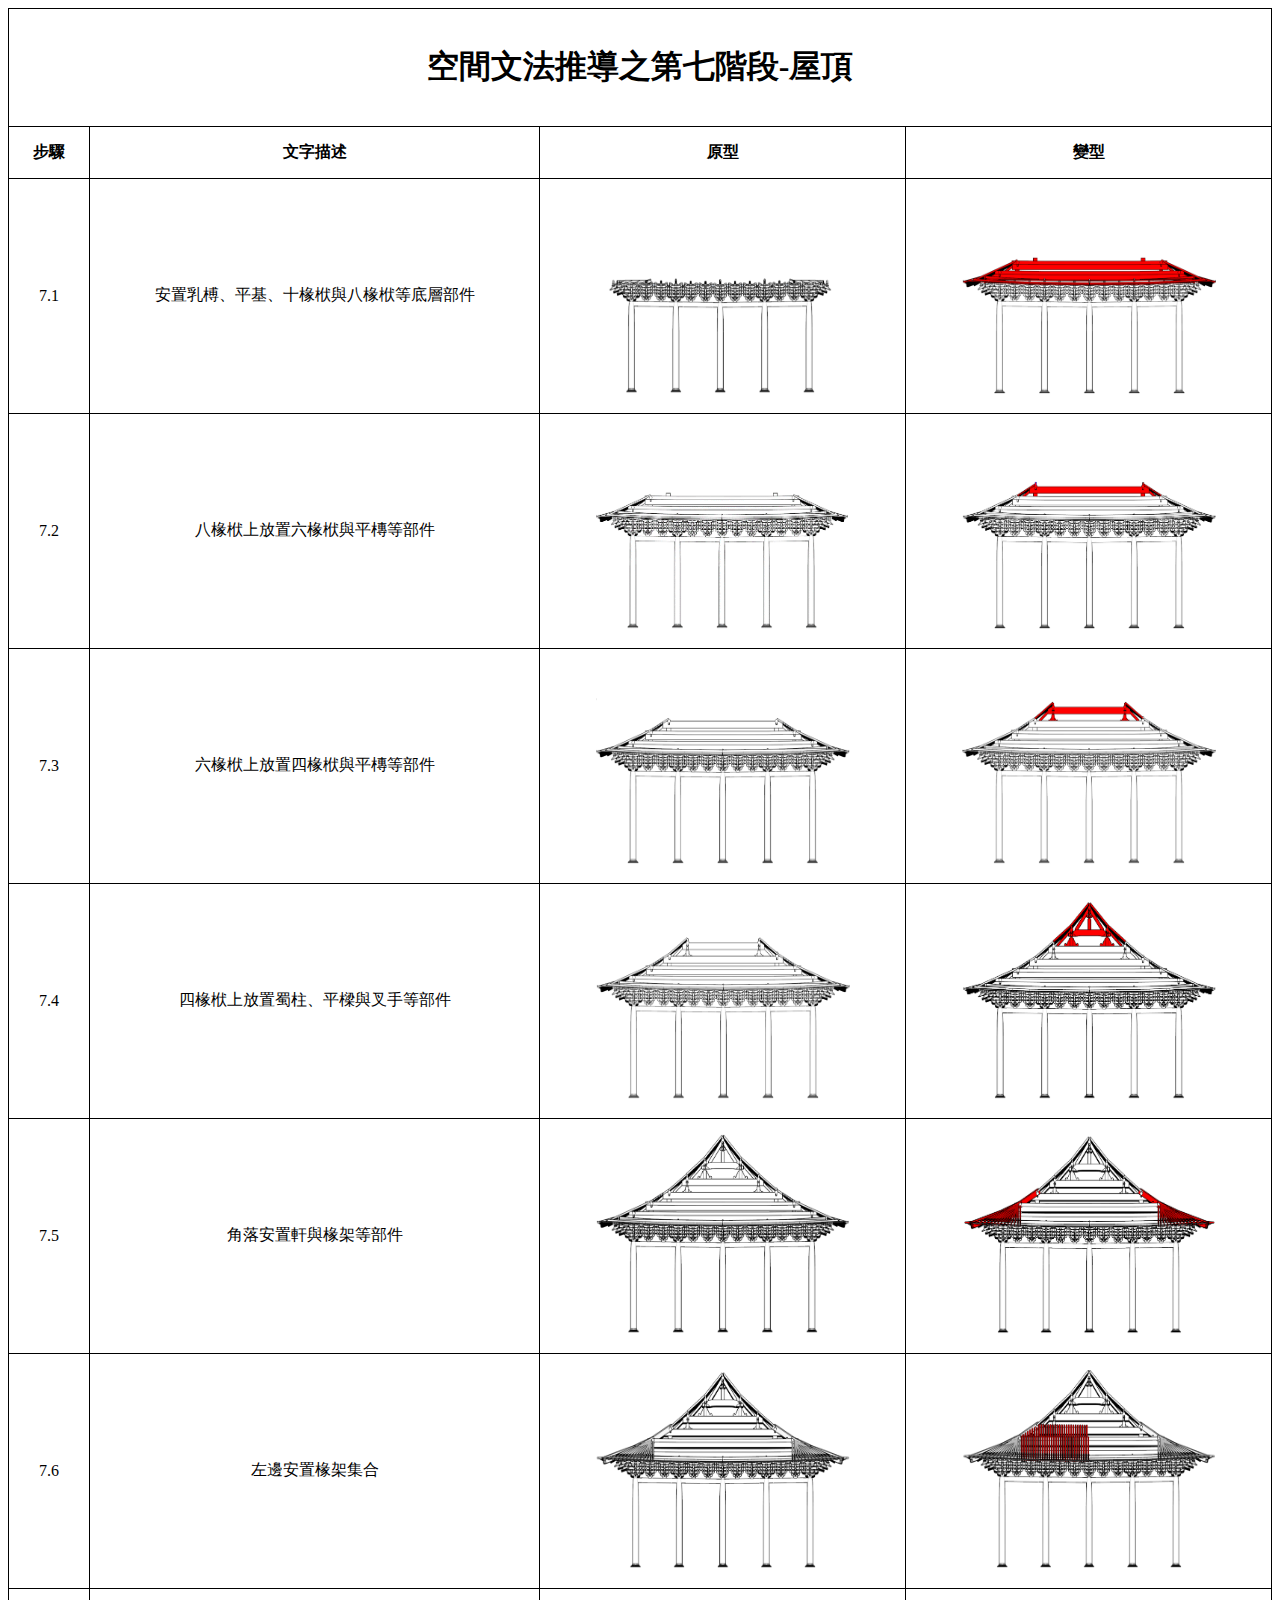
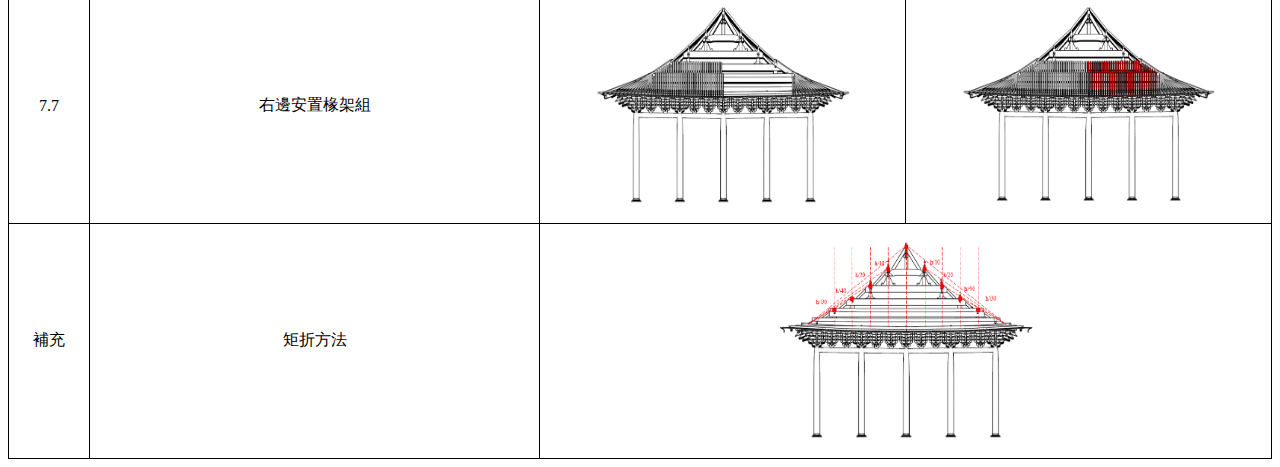
<file: RoofIllustrate/Rules.html>
﻿<!DOCTYPE html>
<html xmlns="http://www.w3.org/1999/xhtml">
<head>
    <meta charset="utf-8">
    <title>空間文法推導之第七階段-屋頂</title>
    <link rel="stylesheet" type="text/css" href="styles/Table_style.css">
    <script src="scripts/jquery-2.1.4.min.js"></script>
    <script src="scripts/Rules.js"></script>
</head>
<body>
    <table id="ruleTable">
    <thead>
		<tr><th colspan = "4"><h1>空間文法推導之第七階段-屋頂</h1></th></tr>
        <tr>
            <th rowspan="2">步驟</th>
            <th rowspan="2">文字描述</th>
            <th>原型</th>
            <th>變型</th>
        </tr>
    </thead>
    <tbody></tbody>
       
    </table>
</body>
</html>
</file>
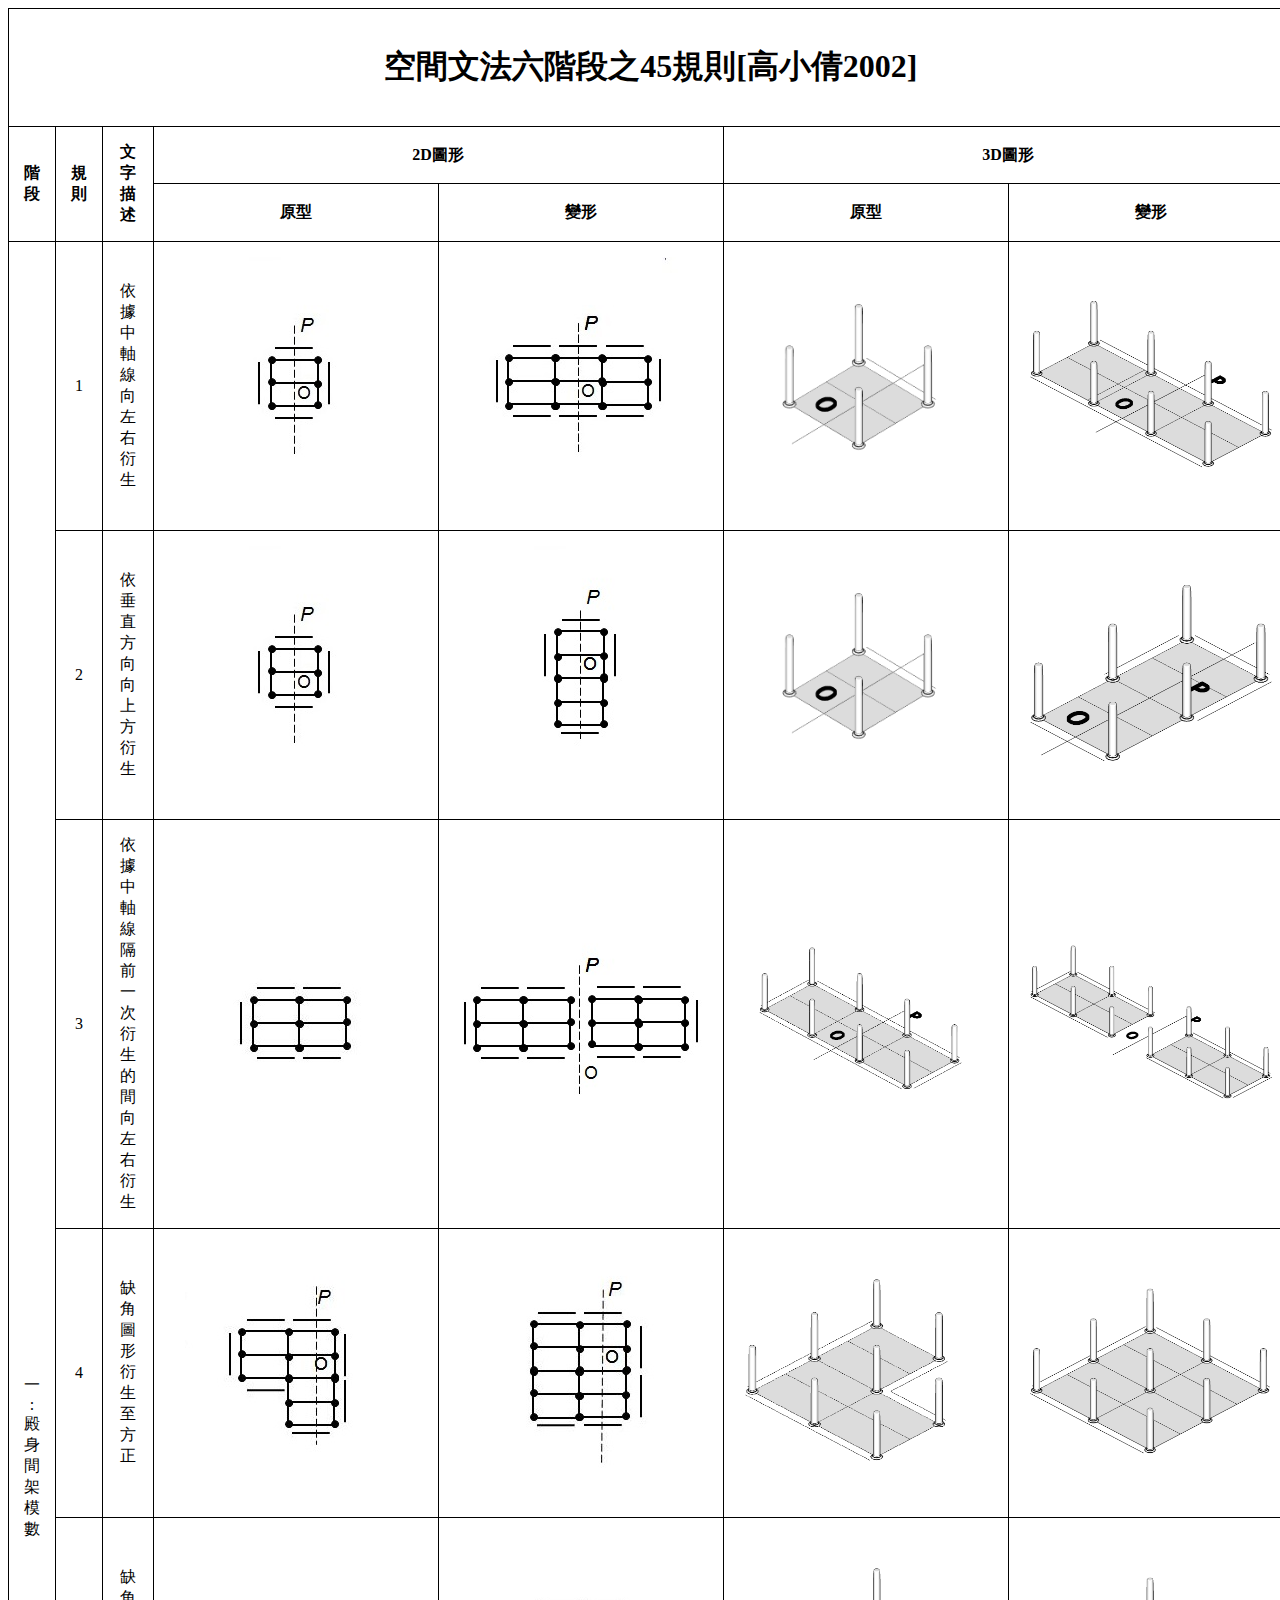
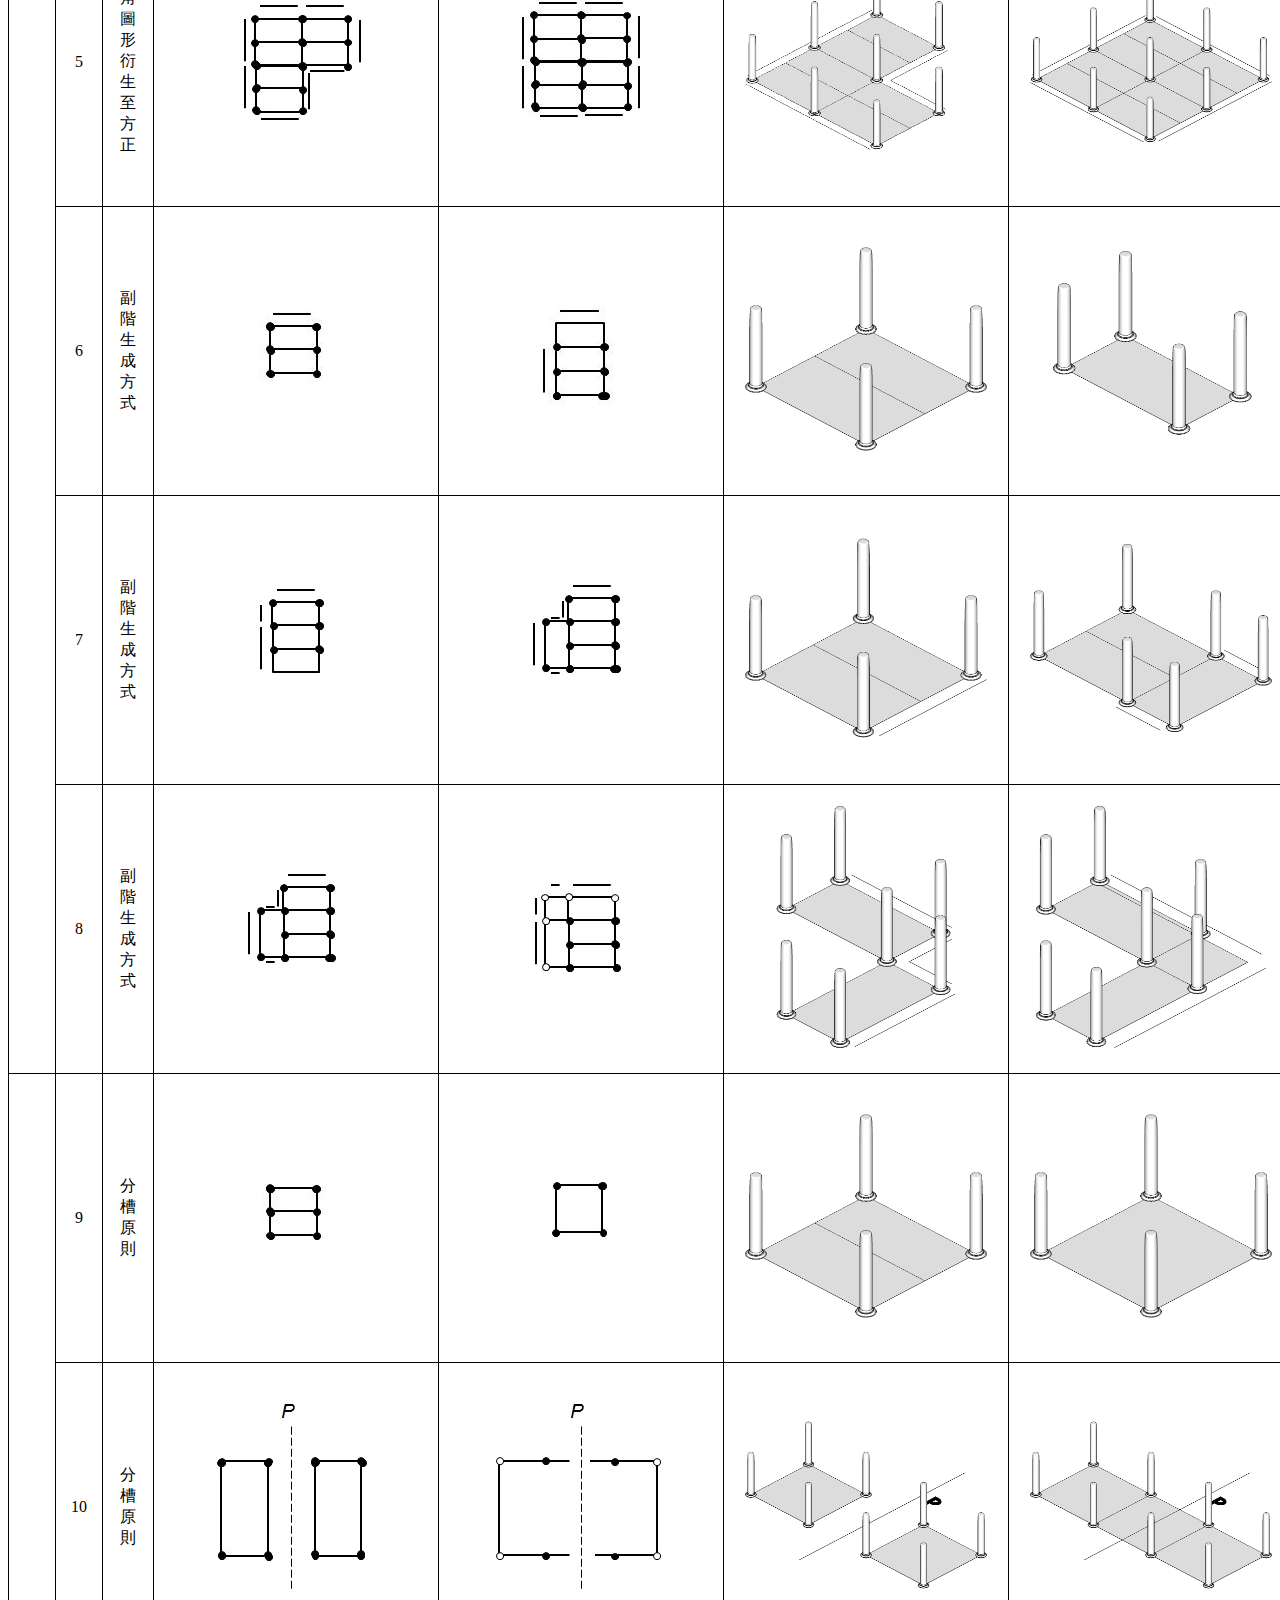
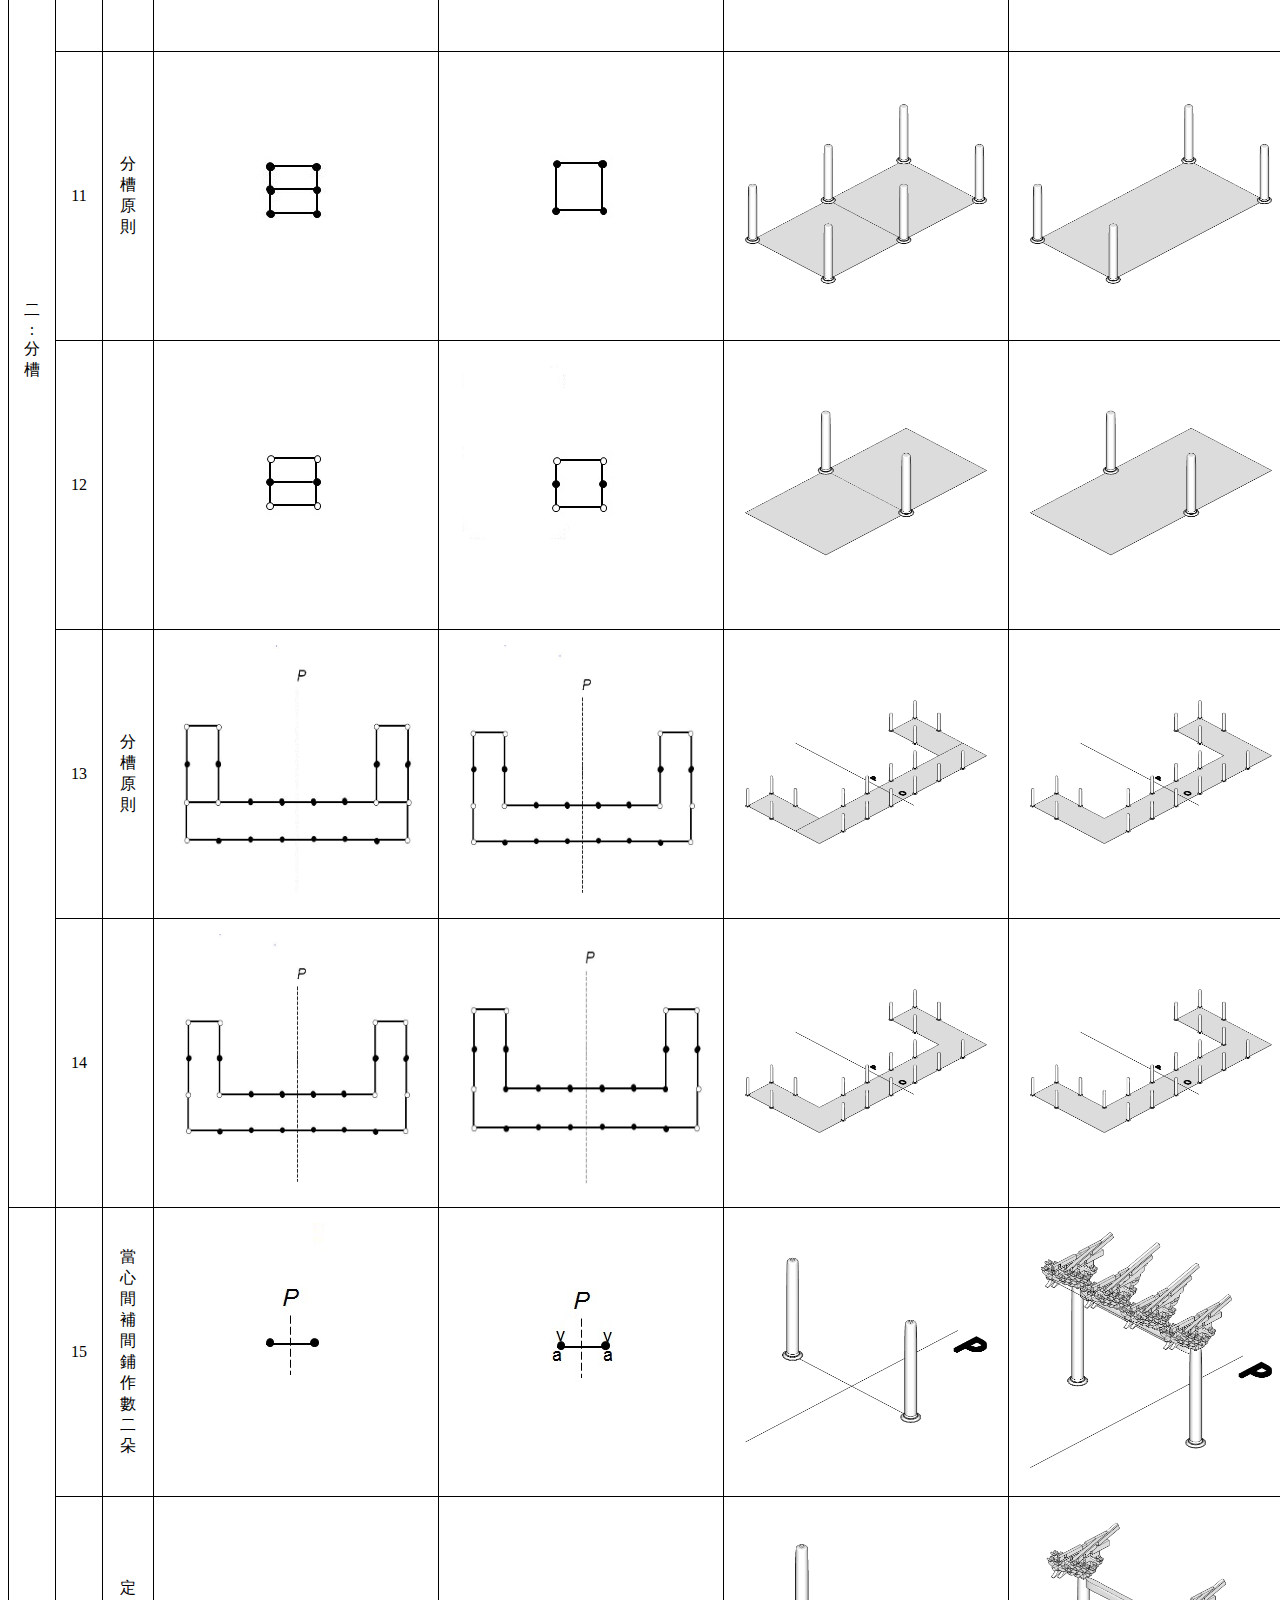
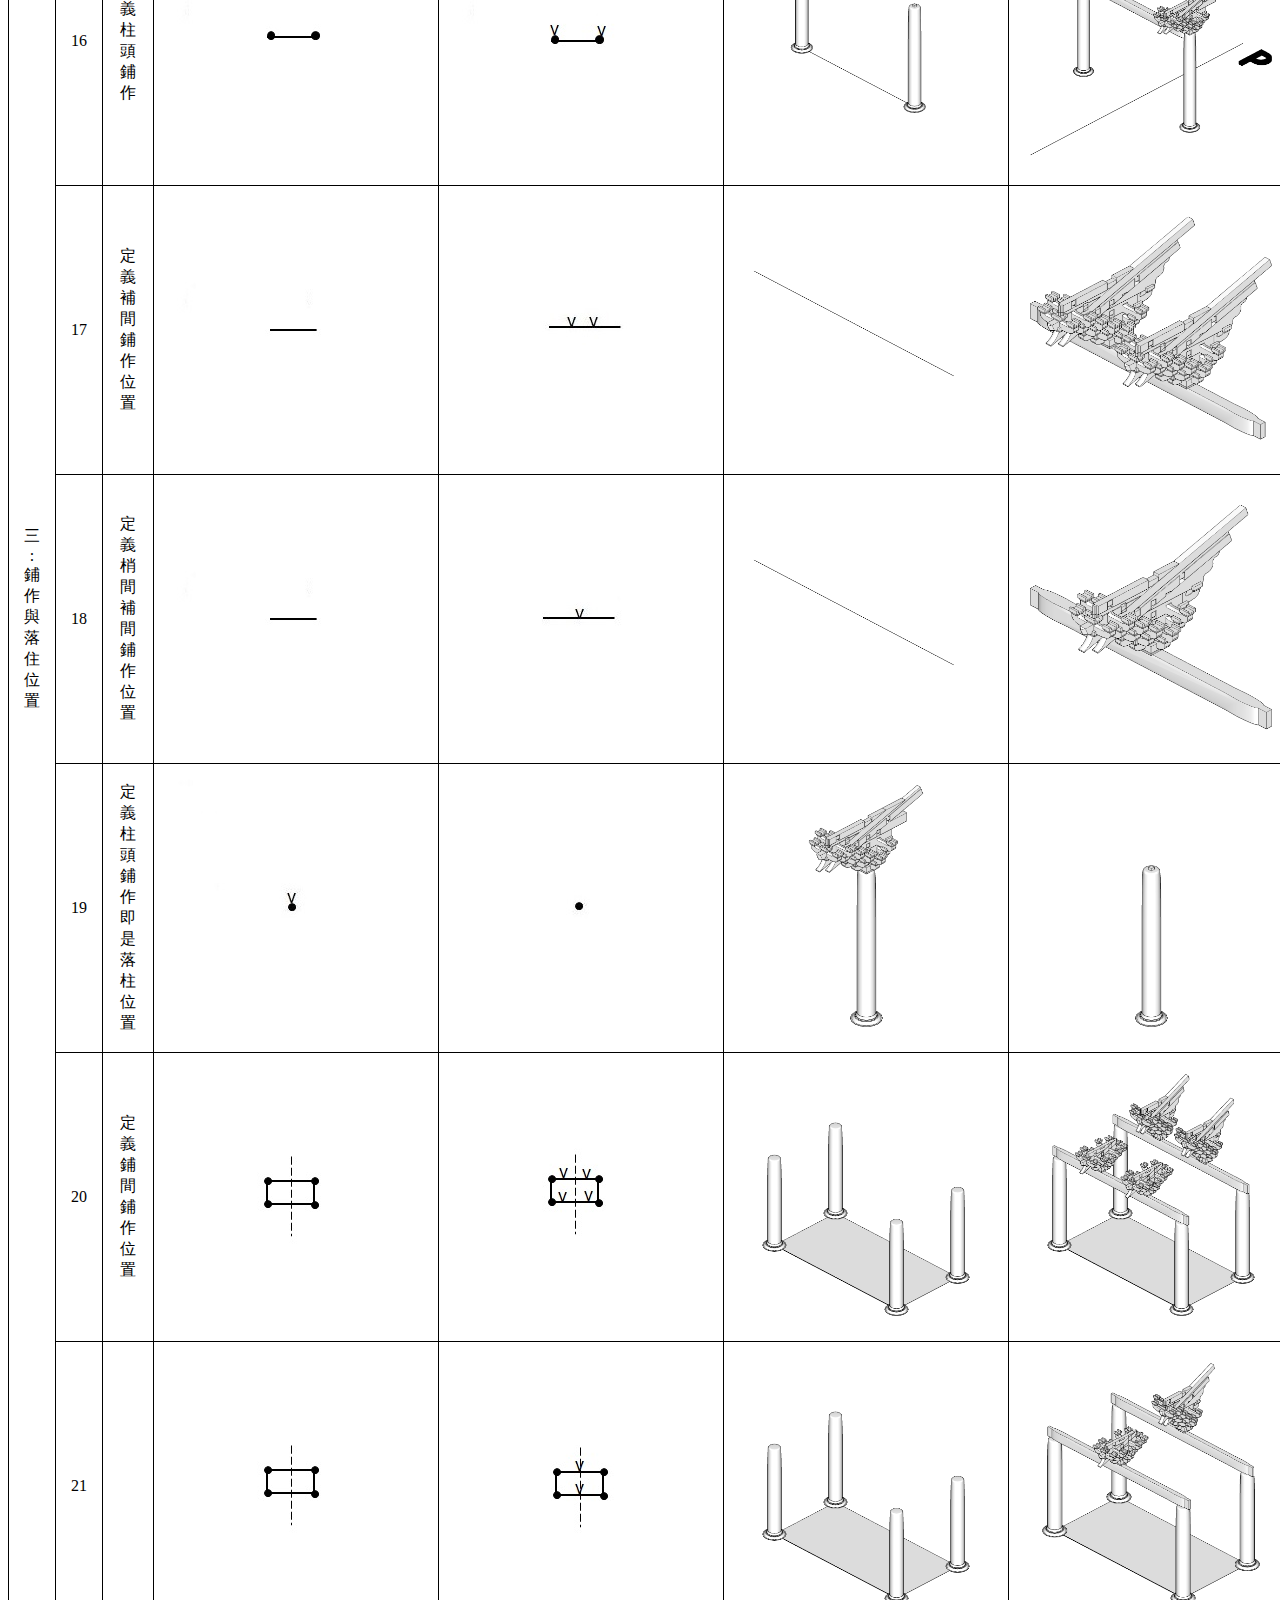
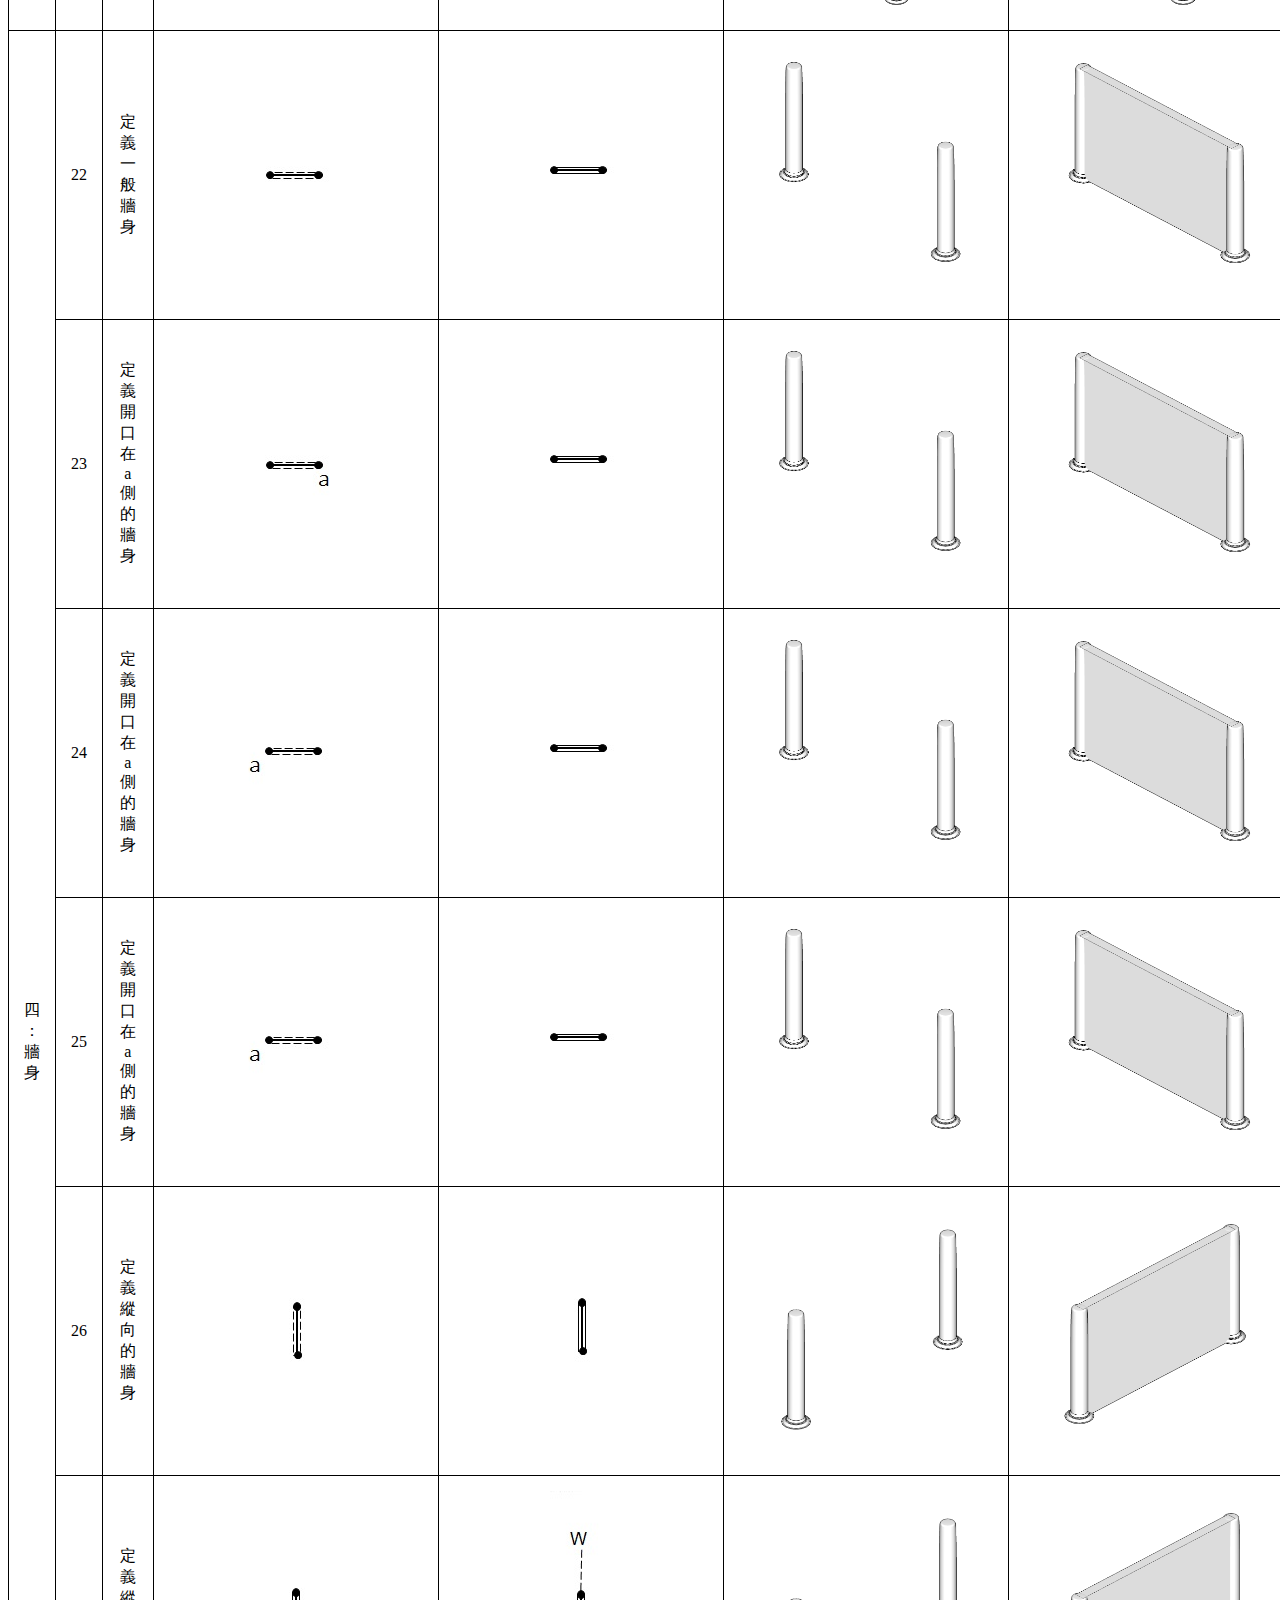
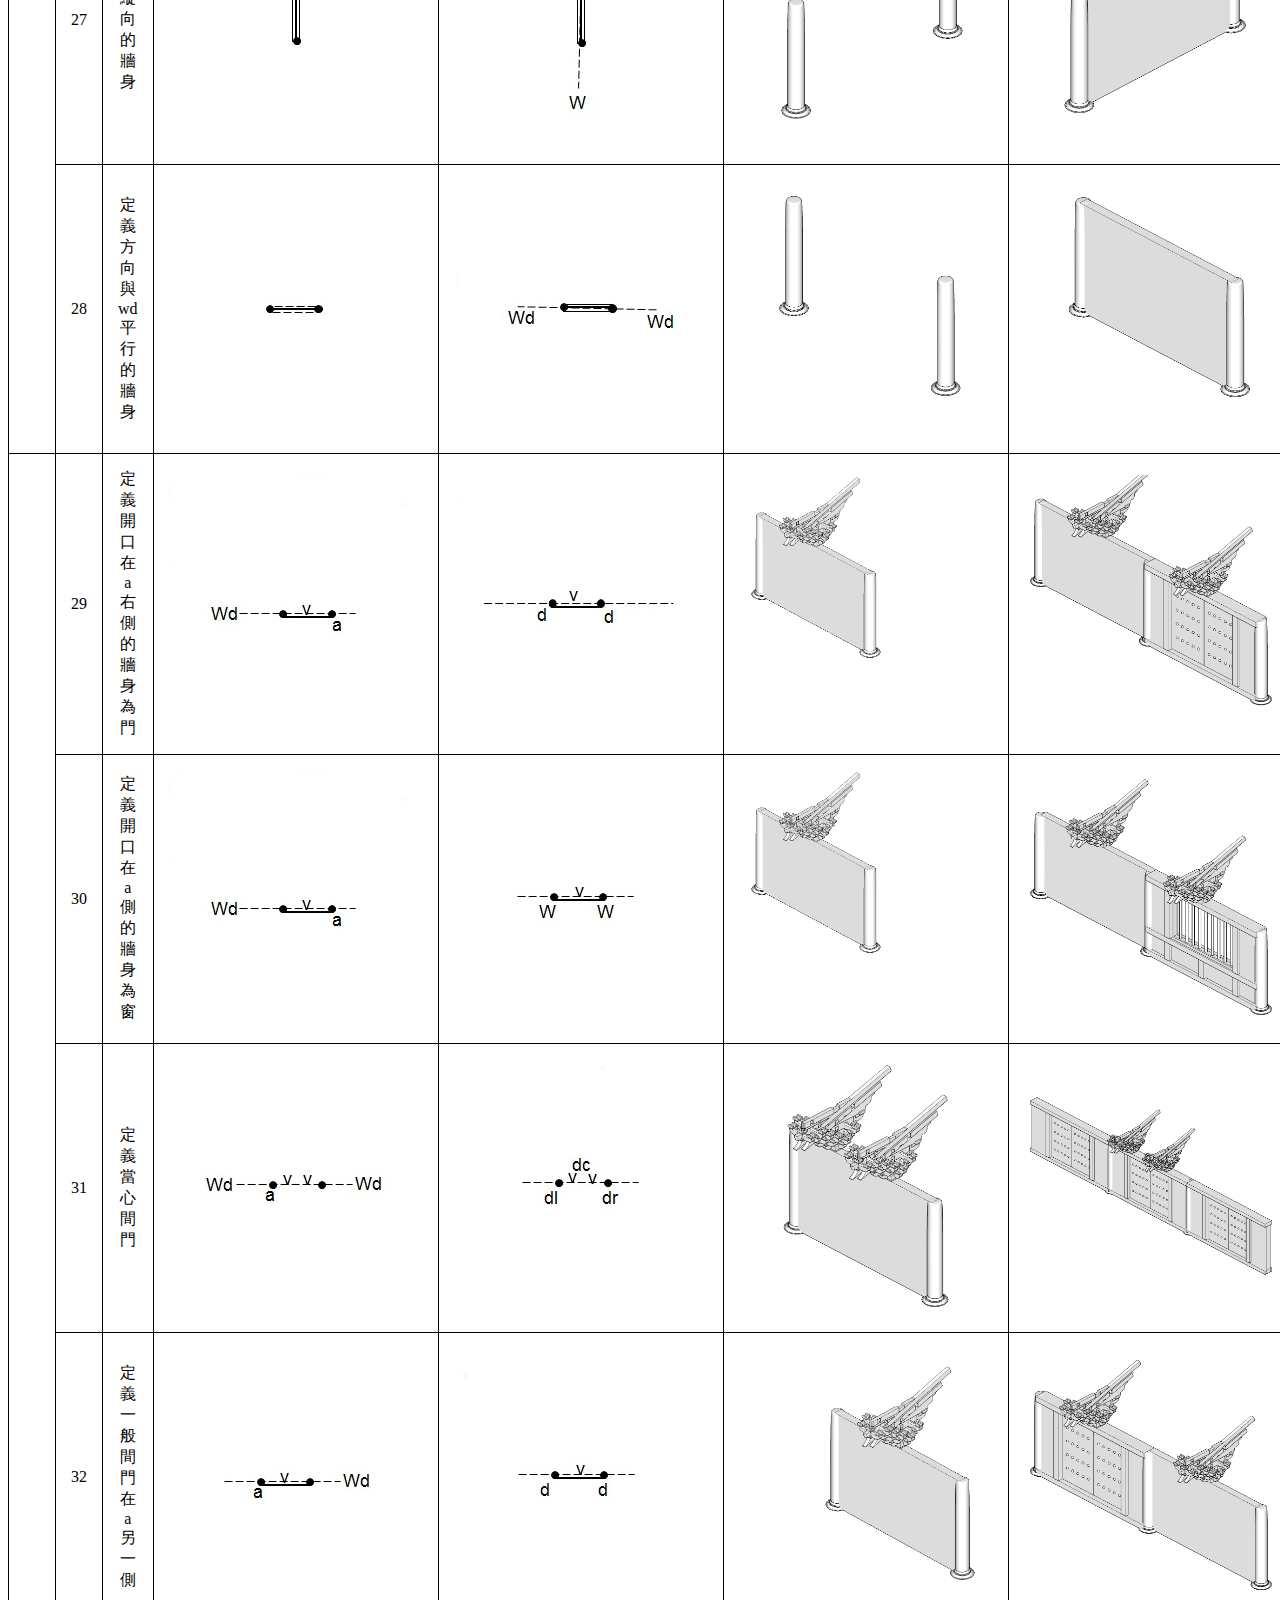
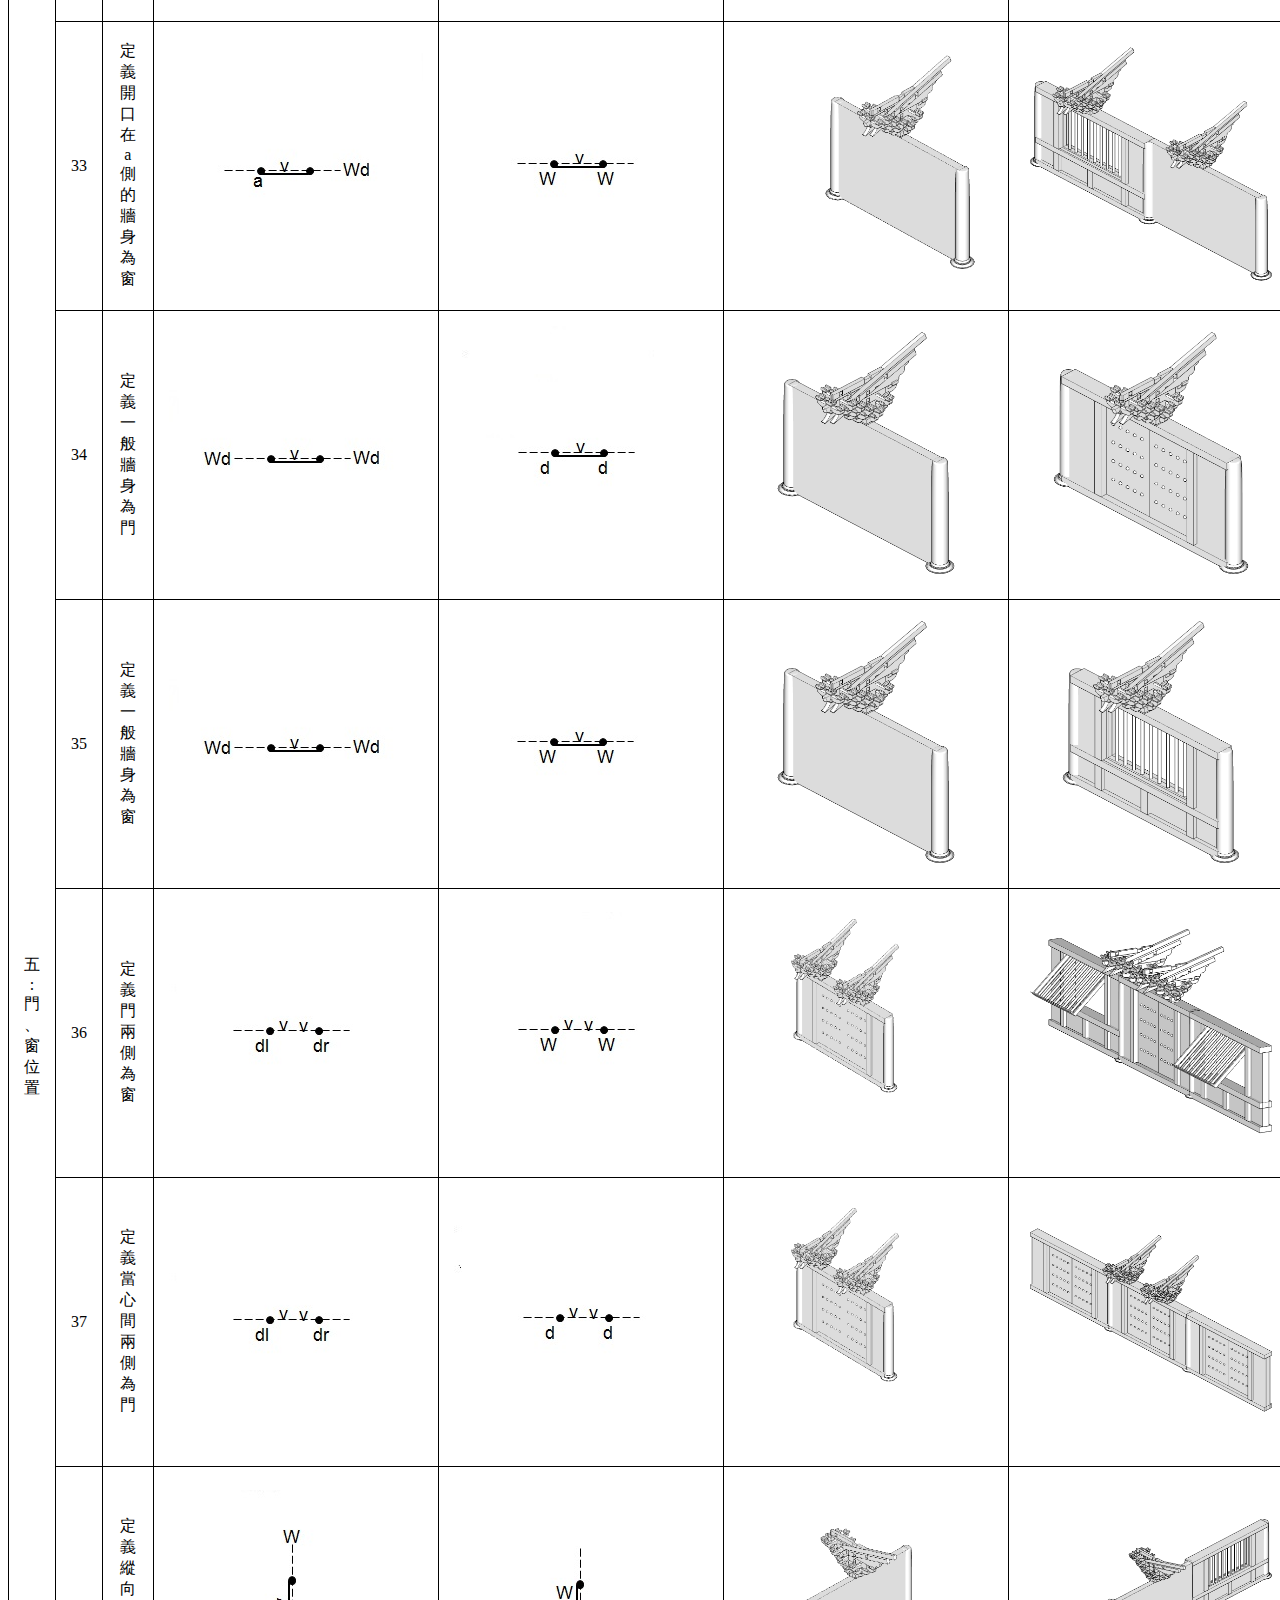
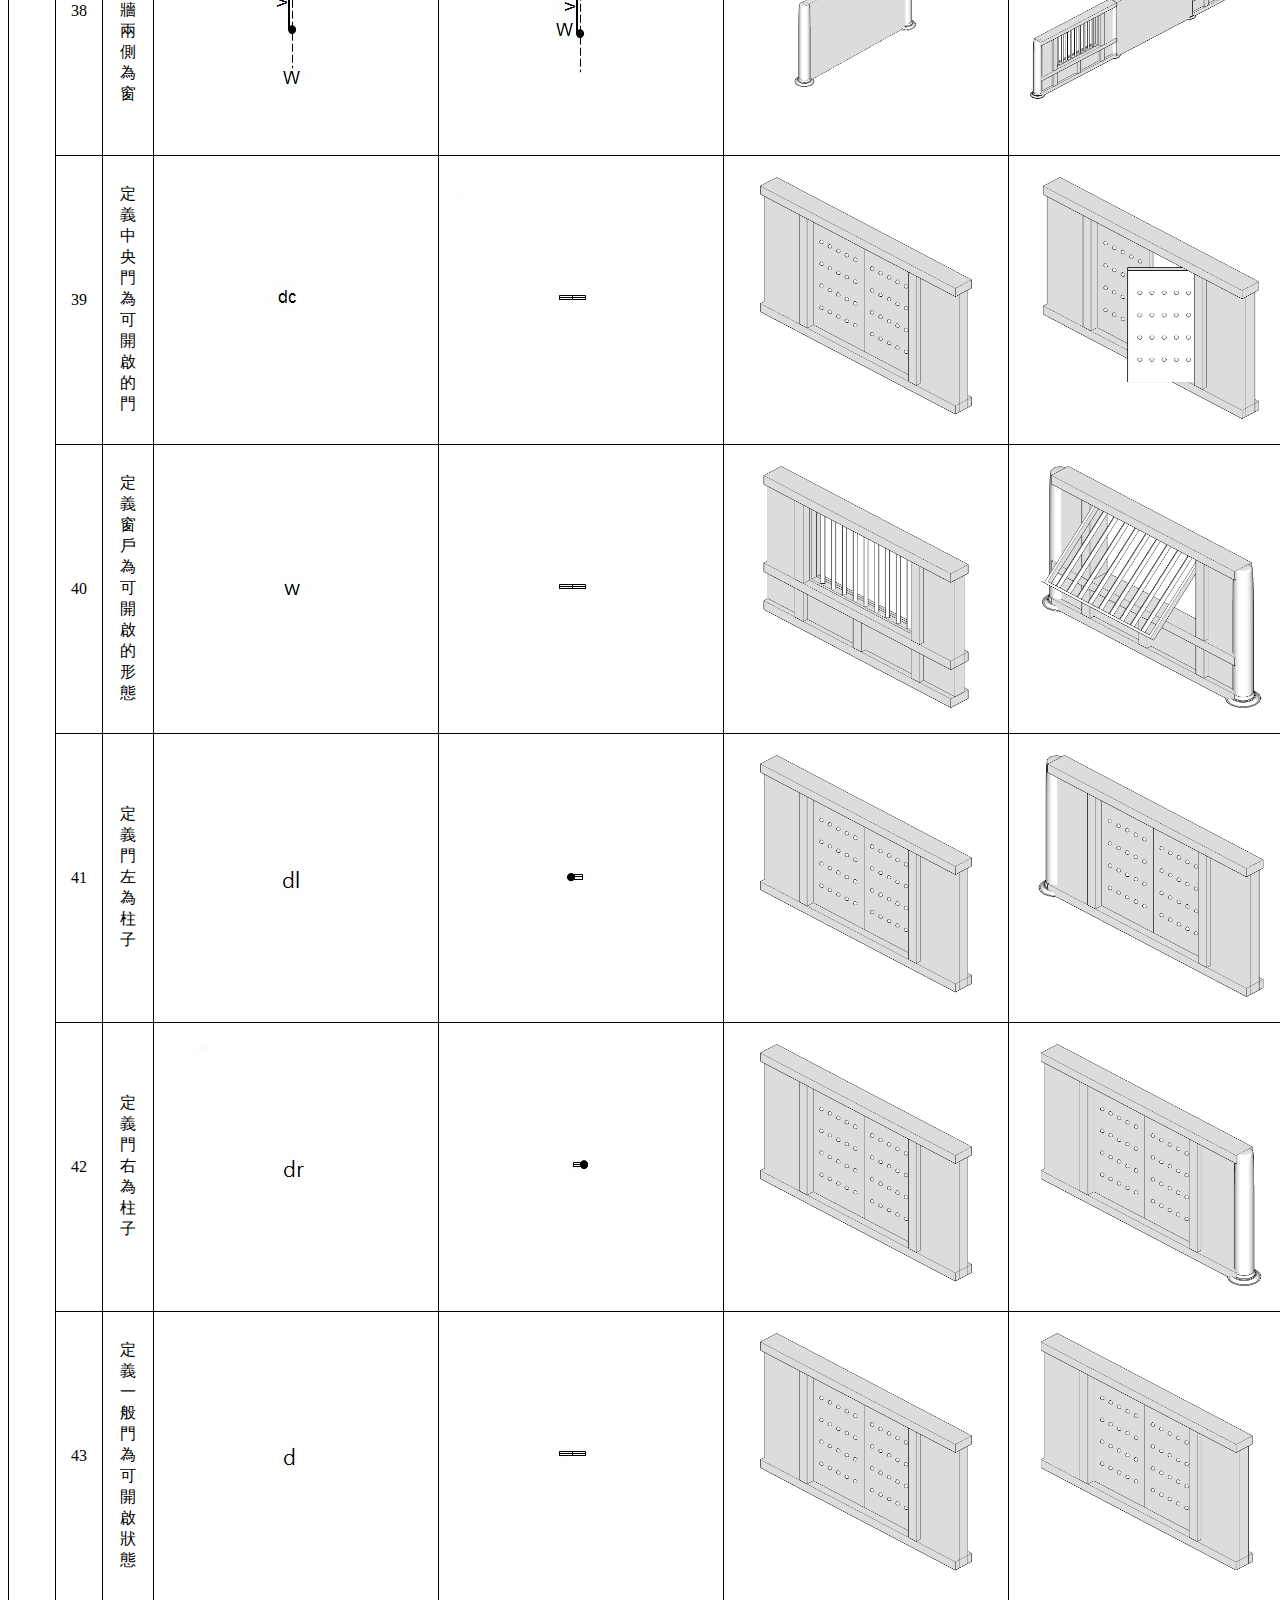
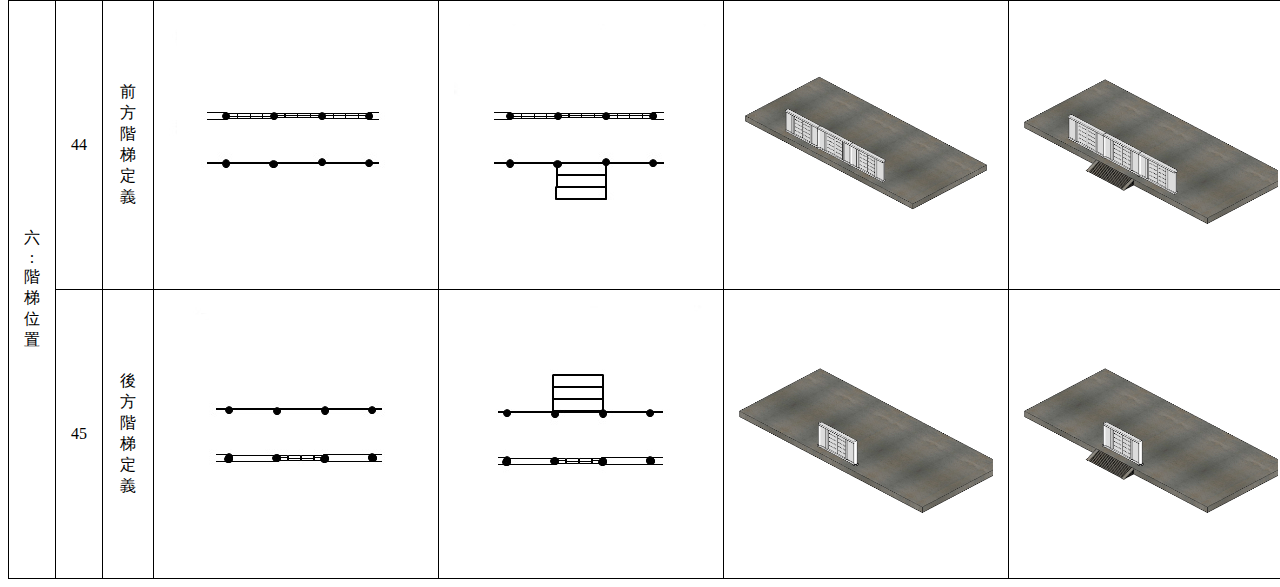
<file: RulesIllustrate/Rules.html>
﻿<!DOCTYPE html>
<html xmlns="http://www.w3.org/1999/xhtml">
<head>
    <meta charset="utf-8">
    <title>宋式宮殿四十五規則</title>
    <link rel="stylesheet" type="text/css" href="styles/Table_style.css">
    <script src="scripts/jquery-2.1.4.min.js"></script>
    <script src="scripts/Rules.js"></script>
</head>
<body>
    <table id="ruleTable">
    <thead>
		<tr><th colspan = "7"><h1>空間文法六階段之45規則[高小倩2002]</h1></th></tr>
        <tr>
            <th rowspan="2">階段</th>
            <th rowspan="2">規則</th>
            <th rowspan="2">文字描述</th>
            <th colspan="2">2D圖形</th>
            <th colspan="2">3D圖形</th>
        </tr>
        <tr>
            <th>原型</th>
            <th>變形</th>
            <th>原型</th>
            <th>變形</th>
        </tr>
    </thead>
    <tbody></tbody>
       
    </table>
</body>
</html>
</file>
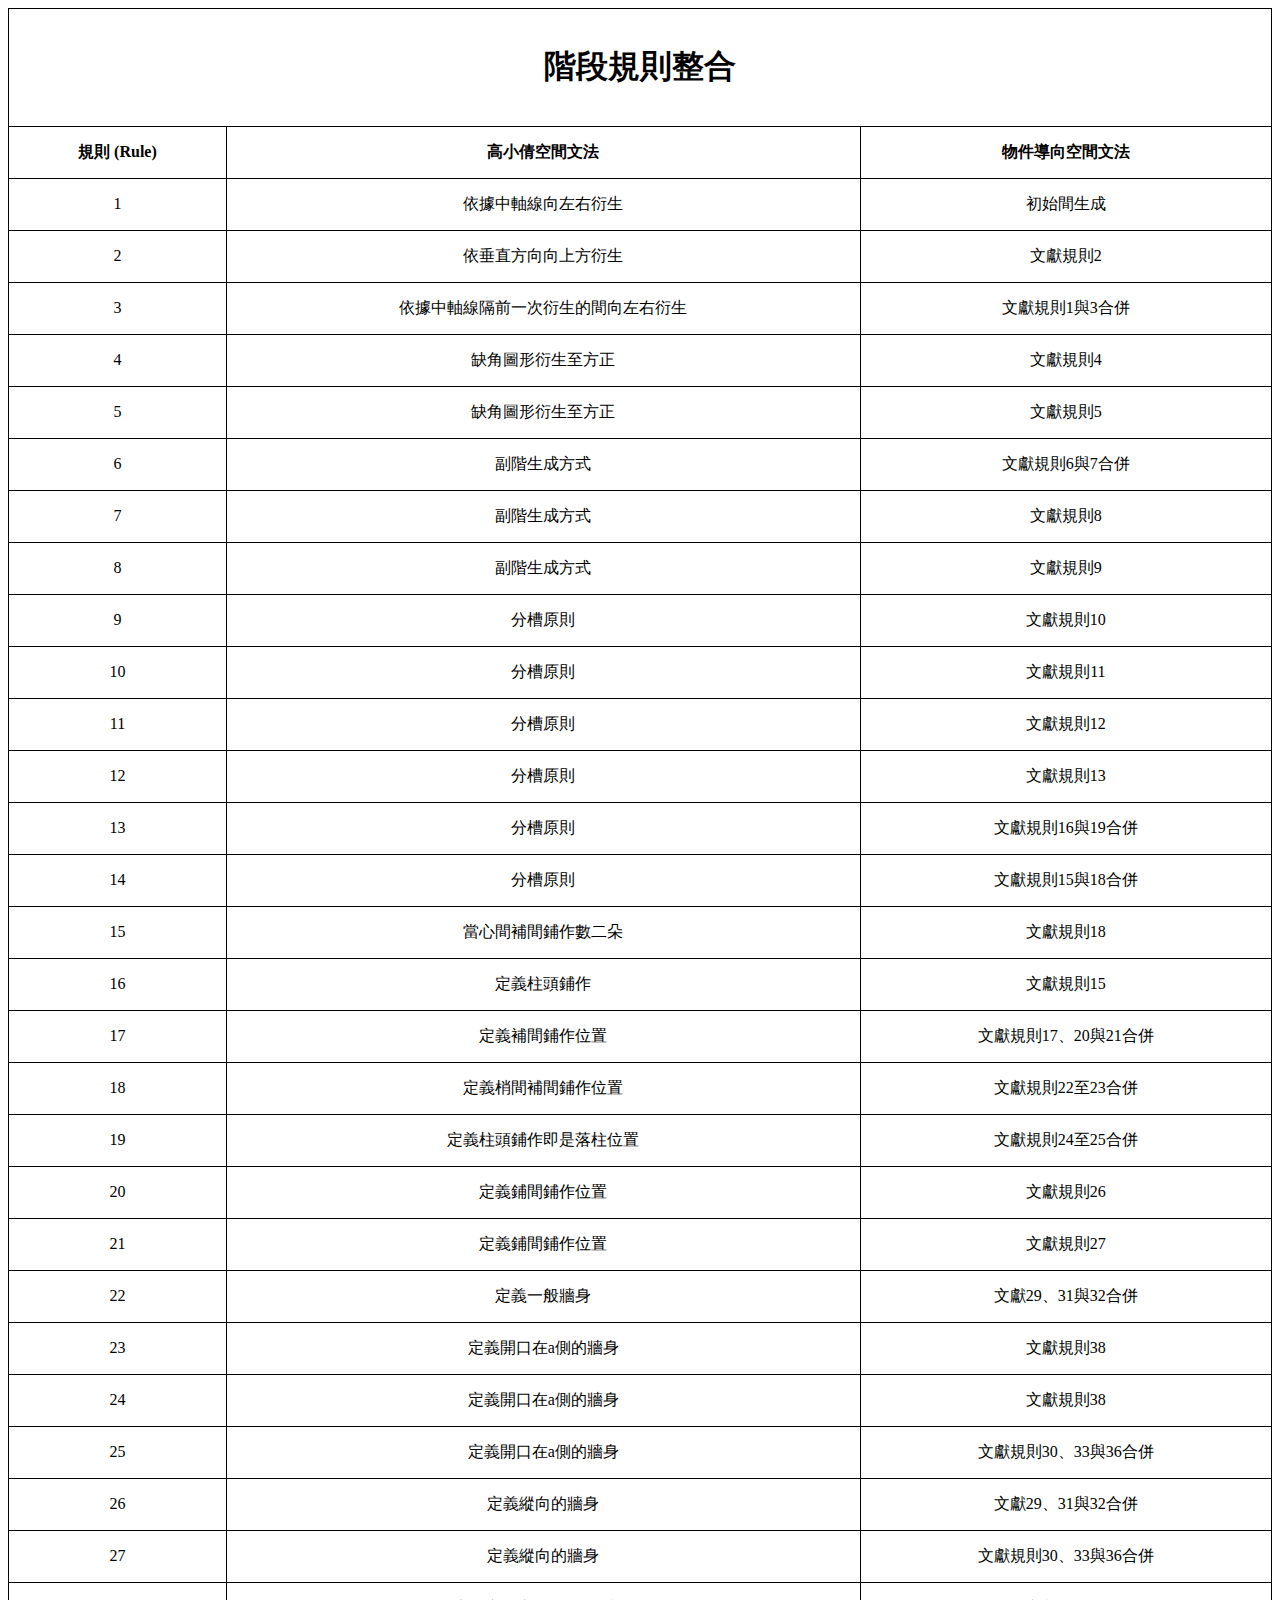
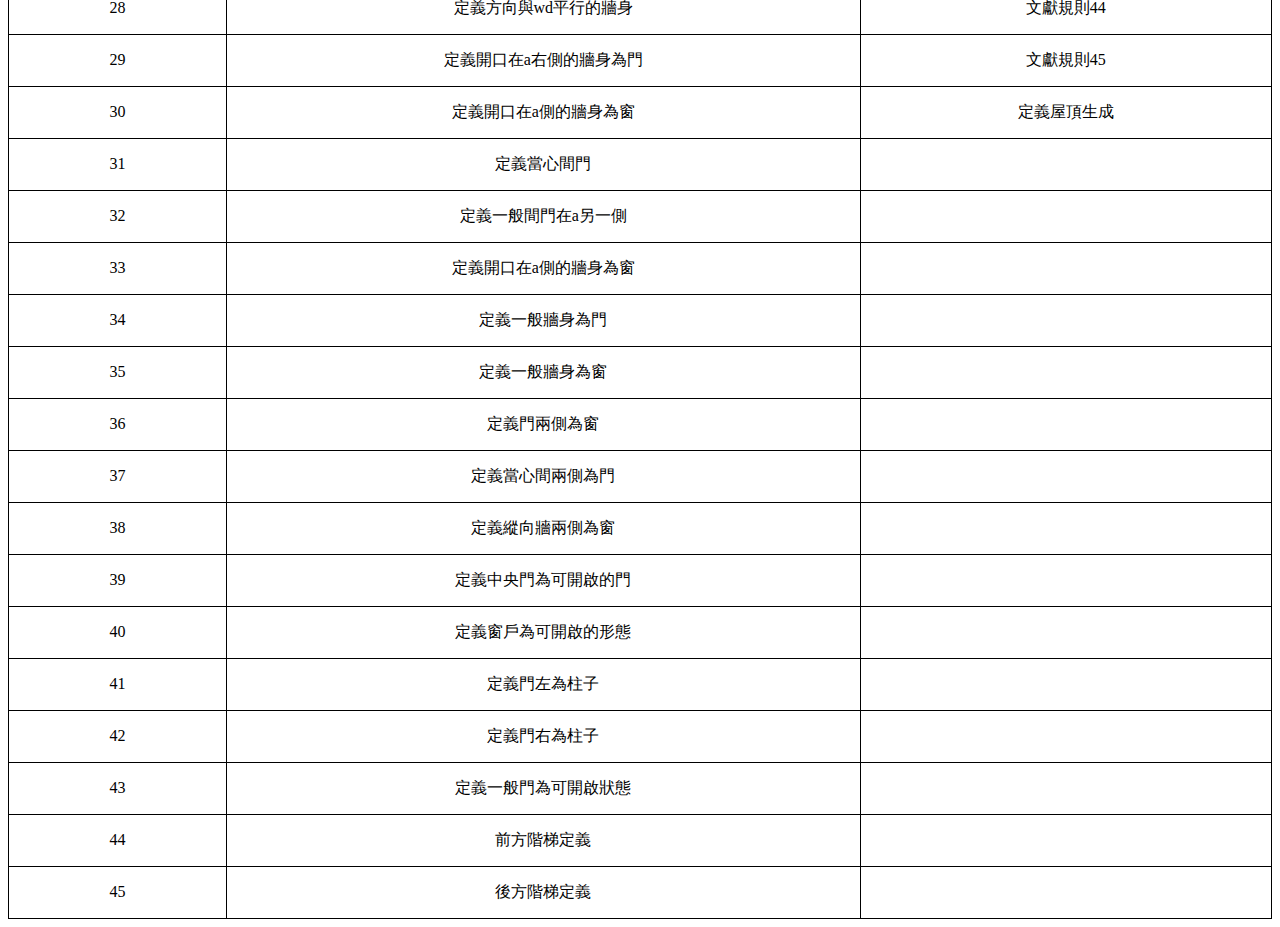
<file: RulesIntegrate/Rules.html>
﻿<!DOCTYPE html>
<html xmlns="http://www.w3.org/1999/xhtml">
<head>
    <meta charset="utf-8">
    <title>階段規則整合</title>
    <link rel="stylesheet" type="text/css" href="styles/Table_style.css">
    <script src="scripts/jquery-2.1.4.min.js"></script>
    <script src="scripts/Rules.js"></script>
</head>
<body>
    <table id="ruleTable">
    <thead>
		<tr><th colspan = "3"><h1>階段規則整合</h1></th></tr>
        <tr>
            <th>規則 (Rule)</th>
            <th>高小倩空間文法</th>
            <th>物件導向空間文法</th>
        </tr>
    </thead>
    <tbody></tbody>
       
    </table>
</body>
</html>
</file>
<file: RoofIllustrate/styles/Table_style.css>
﻿table
{
    width:100%;
}
table, th, td 
{
            border:1px solid black;
            border-collapse: collapse;
}
th, td 
{
            padding: 15px;
            text-align: center;
}

img 
{
    width: 254px;
    height: 200px;
}
</file>
<file: RulesIllustrate/styles/Table_style.css>
﻿table
{
    width:100%;
}
table, th, td 
{
            border:1px solid black;
            border-collapse: collapse;
}
th, td 
{
            padding: 15px;
            text-align: center;
}

img 
{
    width: 254px;
    height: 254px;
}
</file>
<file: RulesIntegrate/styles/Table_style.css>
﻿table
{
    width:100%;
}
table, th, td 
{
            border:1px solid black;
            border-collapse: collapse;
}
th, td 
{
            padding: 15px;
            text-align: center;
}

img 
{
    width: 254px;
    height: 254px;
}
</file>
